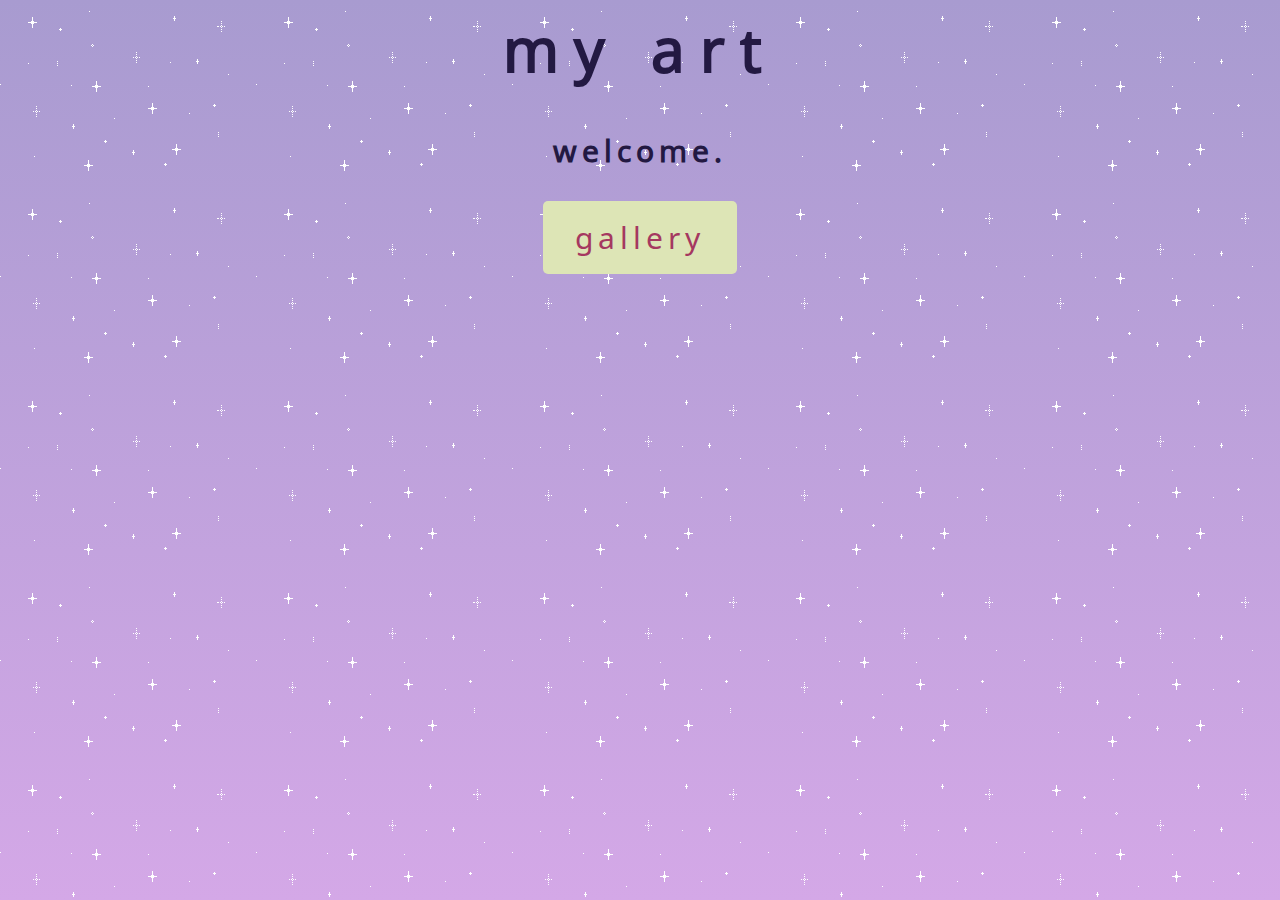
<file: index.html>
<html>
<link rel="stylesheet" href="style.css">
<h1> my art <h1>

<p> welcome. </p>

<div id="home_button" style="">
<button style="display: block; margin-left: auto; margin-right: auto;"class="button home_button" onclick="window.location.href='./pages/gallery.html'">  gallery  </button>
</div>

</html>
</file>
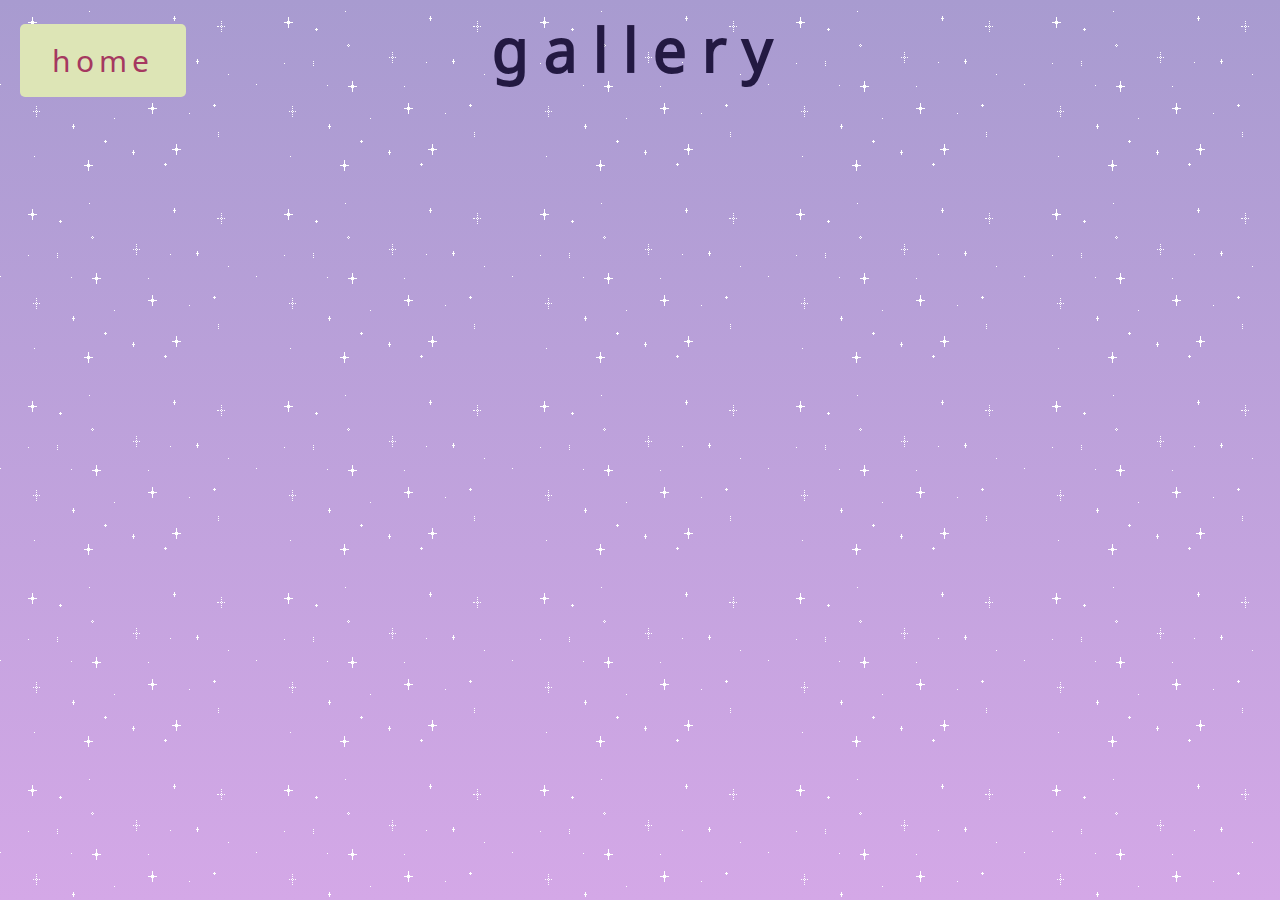
<file: pages/gallery.html>
<html>
<link rel="stylesheet" href="../style.css">
<h1> gallery <h1>

  <div id="home_button" style="">
    <button style="position: absolute; z-index: 1; left: 20px; top: 20px; display: block; margin-left: auto; margin-right: auto;"class="button home_button" onclick="window.location.href='../index.html'">  home  </button>
  </div>

</html>
</file>
<file: style.css>
body {
	background: url("./resources/images/stars.gif"), linear-gradient(#a89bd0, #d4a8e7);
  font-family: 'Noto_Sans';
	color: #231942;
}

h1 {
	text-align: center;
	letter-spacing: 15px;
	font-size: 60px;
	font-weight: bold ;
}

p {
	font-size: 30px;
	letter-spacing: 5px;
}
@font-face {
  font-family: 'Noto_Sans';
  src:  url('./resources/fonts/NotoSans/NotoSans-Regular.ttf') format('truetype');
}

.button {
	letter-spacing: 5px;
  border-radius: 5px;
  font-family: 'Noto_Sans';
  font-size: 30px;
  background-color: pink;
  border: none;
  color: pink;
  padding: 16px 32px;
  text-align: center;
  text-decoration: none;
  display: inline-block;
  margin: 4px 2px;
  transition-duration: 0.4s;
  cursor: pointer;
  outline: none;
}

.home_button {
  background-color: #dde5b6;
  color: #a53860;
}

.home_button:hover {
  background-color: #f9dcc4;
  color: #f2545b;
}
</file>
